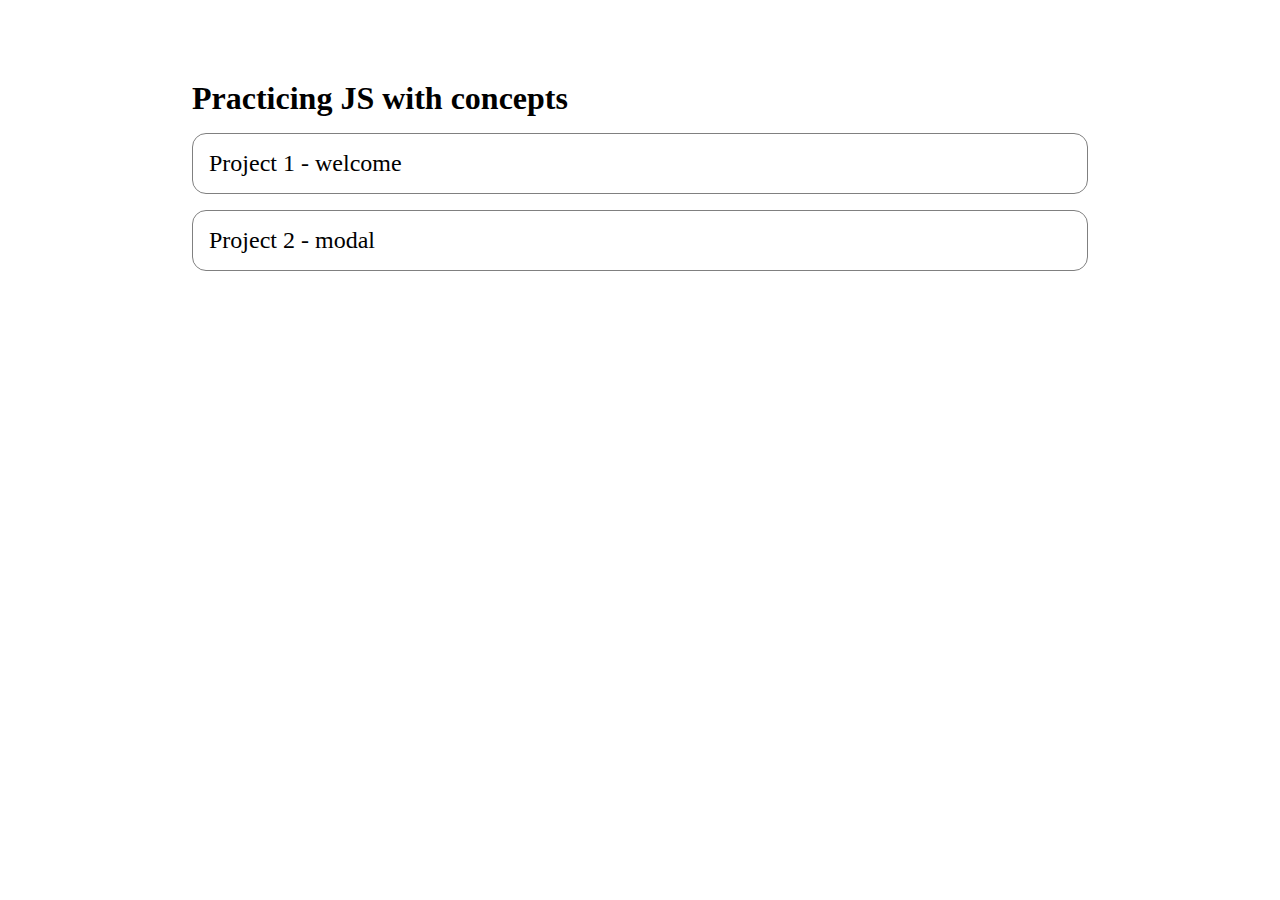
<file: index.html>
<!DOCTYPE html>
<html lang="en">
<head>
    <meta charset="UTF-8">
    <meta name="viewport" content="width=device-width, initial-scale=1.0">
    <title>js conceptual projects</title>
    <link href="styles.css" rel="stylesheet"/>
</head>
<body>
    <h1>Practicing JS with concepts</h1>
    <div class="project">
        <a href="./01-welcome/index.html">Project 1 - welcome</a>
        
    </div>
    <div class="project">
        <a href="./02-modal/index.html">Project 2 - modal</a>
    </div>
    
</body>
</html>
</file>
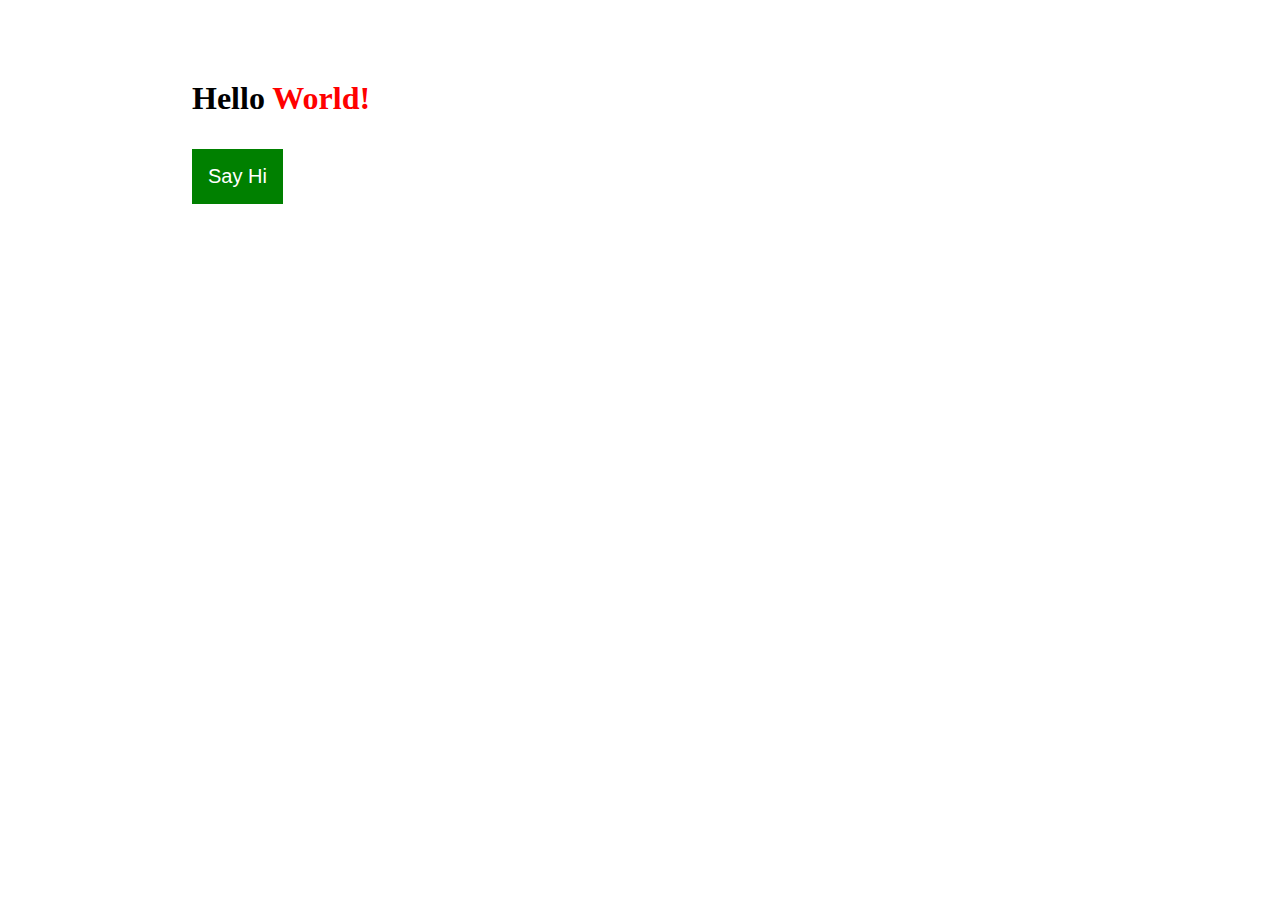
<file: 01-welcome/index.html>
<!DOCTYPE html>
<html lang="en">
<head>
    <meta charset="UTF-8">
    <meta name="viewport" content="width=device-width, initial-scale=1.0">
    <title>01 welcome</title>
    <link href="styles.css" rel="stylesheet"/>
    <link href="../styles.css" rel="stylesheet"/>
</head>
<body>
    <h1>Hello  <span id="name">World!</span></h1>
    <button >Say Hi</button>

    <script src="script.js"></script>
</body>
</html> 


<!-- <button onclick="displayAlert()">Say Hi</button> -->
</file>
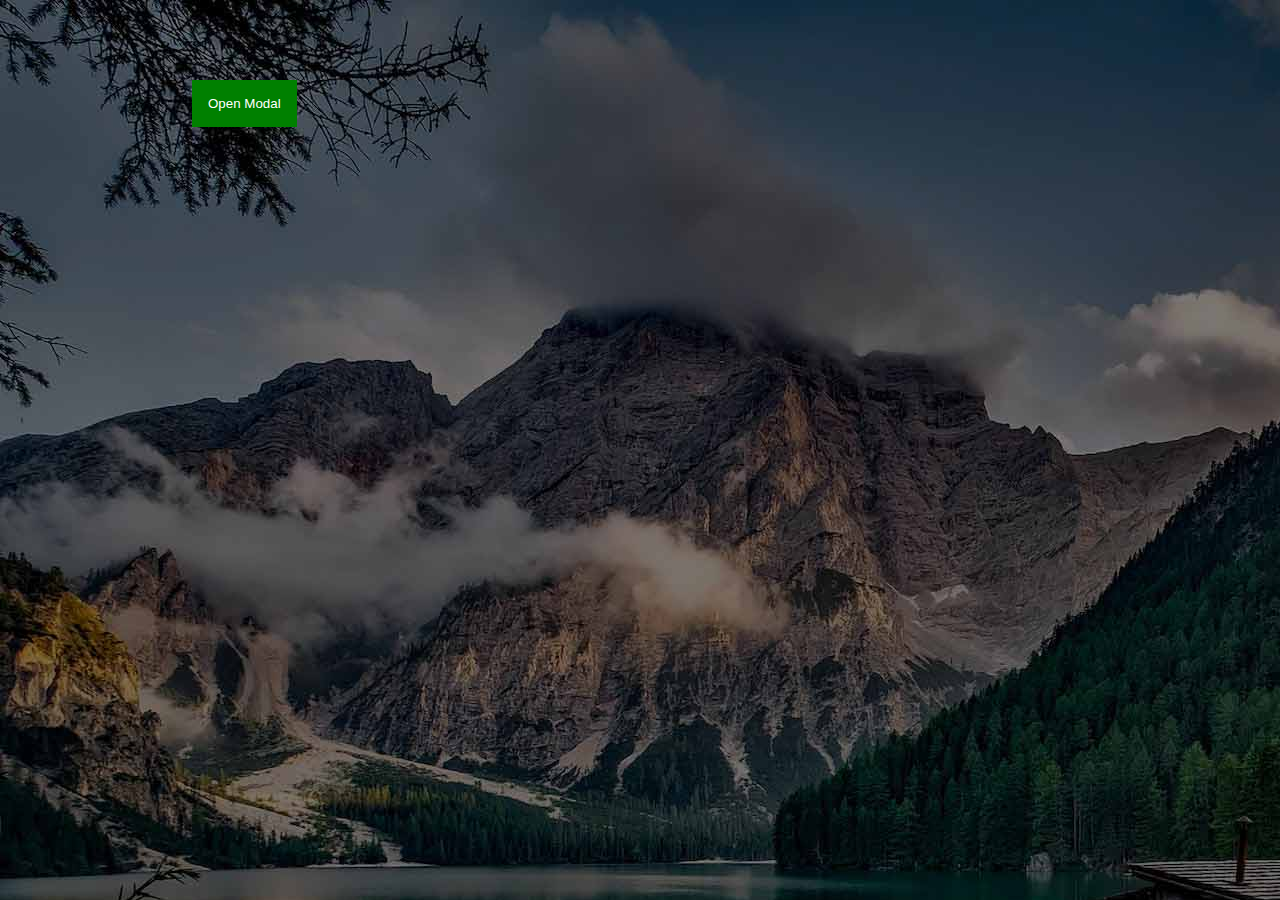
<file: 02-modal/index.html>
<!DOCTYPE html>
<html lang="en">

<head>
    <meta charset="UTF-8">
    <meta name="viewport" content="width=device-width, initial-scale=1.0">
    <title>02 modal</title>
    <link href="styles.css" rel="stylesheet" />
    <link href="../styles.css" rel="stylesheet" />
</head>

<body>
    <button id="open-modal">Open Modal</button>


    <div class="modal">
        <div class="modal-overlay"></div>
        <div class="modal-content">
            <h1>Hello world</h1>
            <p>CLick anywhere on the modal to close it</p>
        </div>

    </div>


    <script src="script.js"></script>
</body>

</html>
</file>
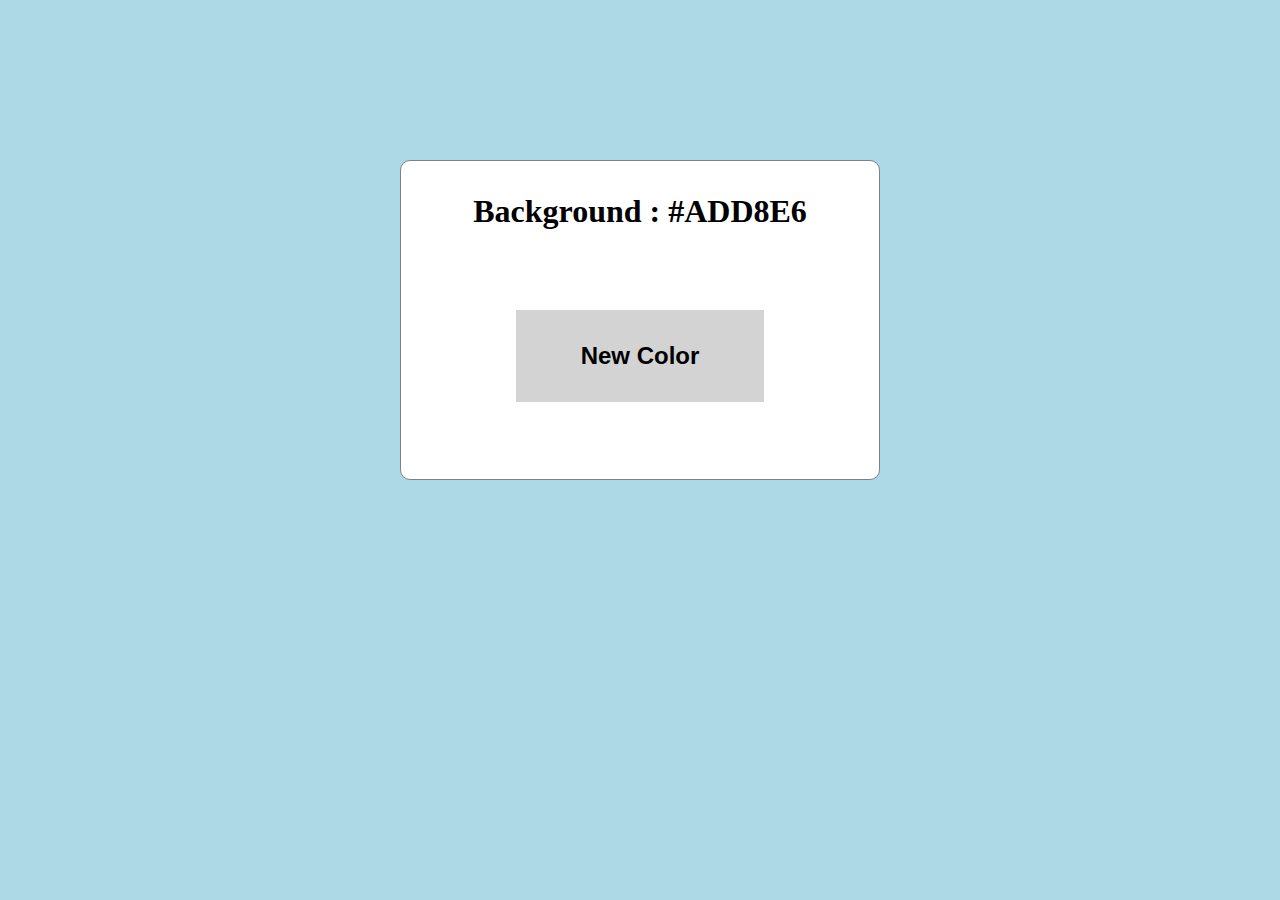
<file: 03-color-flipper/index.html>
<!DOCTYPE html>
<html lang="en">
<head>
    <meta charset="UTF-8">
    <meta name="viewport" content="width=device-width, initial-scale=1.0">
    <title>color flipper</title>
    <link href="styles.css" rel="stylesheet" />
    <link href="../styles.css" rel="stylesheet" />

</head>
<body>
    <div>
        <div class="box">
            <h1>Background : <span class="color-span">#ADD8E6</span></h1>
            <button id="color-btn">New Color</button>
        </div>
    </div>
    <script src="script.js"></script>
</body>
</html>
</file>
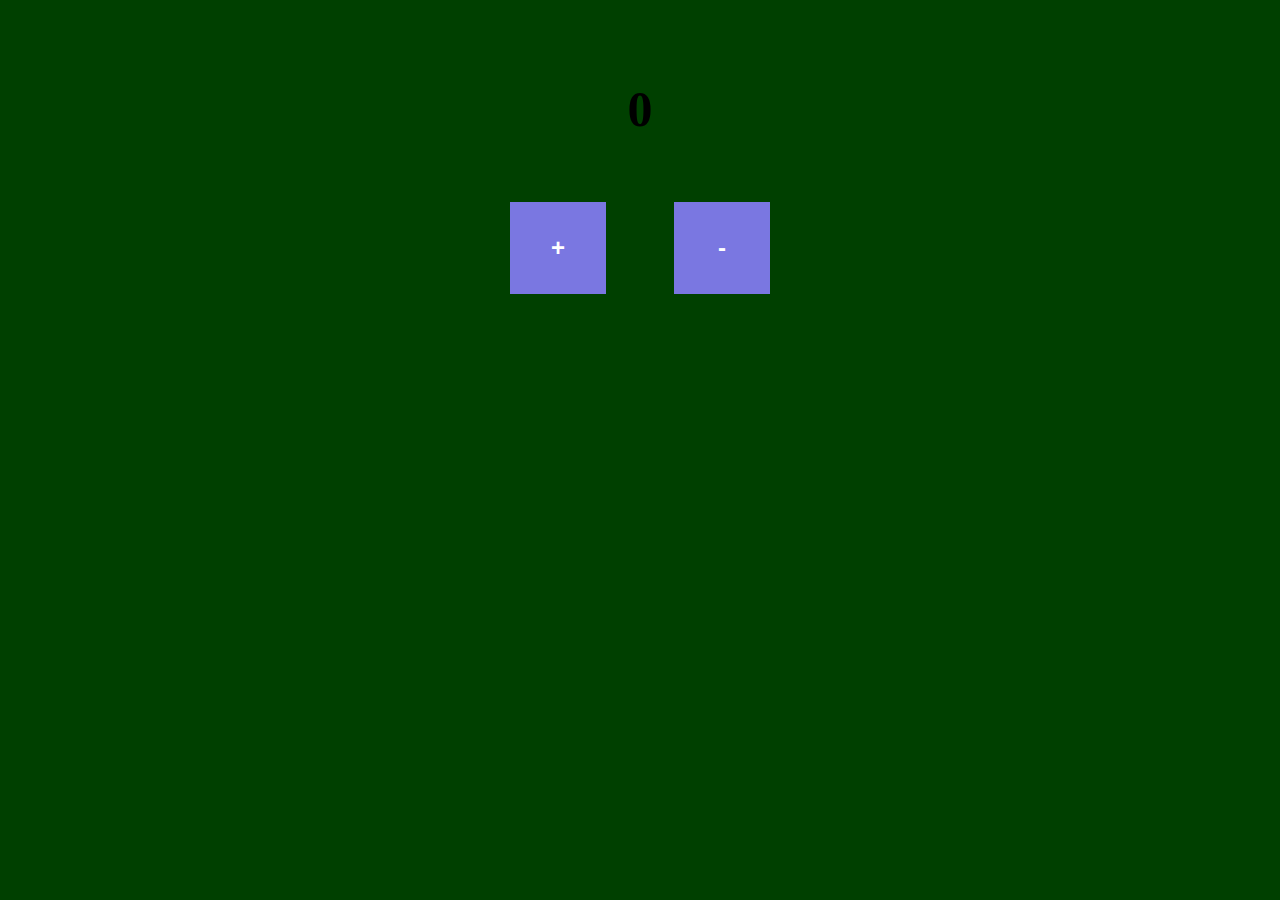
<file: 04-counter/index.html>
<!DOCTYPE html>
<html lang="en">
<head>
    <meta charset="UTF-8">
    <meta name="viewport" content="width=device-width, initial-scale=1.0">
    <title>04-counter</title>
    <link href="styles.css" rel="stylesheet" />
    <link href="../styles.css" rel="stylesheet" />
</head>
<body>

    <div class="counter-box">
        <h1>0</h1>
        <button id="increment">+</button>
        <button  id="decrement">-</button>
    </div>
    
    <script src="script.js"></script>
</body>
</html>
</file>
<file: styles.css>
*{
    margin: 0;
    padding:0;
    box-sizing: border-box;
}

body{
    margin: 5rem auto;
    width: 70%;
}

.project{
    margin: 1rem 0;
    padding: 1rem;
    width: 100%;
    border: 1px solid gray;
    font-size: 24px;
    border-radius: 14px;
}

a{
    color: black;
    text-decoration: none;
}
</file>
<file: 01-welcome/styles.css>
button{
    margin: 2rem 0;
    padding: 1rem;
    background-color: rgb(0, 128, 0);
    border:none;
    color: white;
    font-size: 20px;
}

span{
    color: red
}
</file>
<file: 02-modal/styles.css>
body{
    background-image: url('background.jpg');
}

#open-modal{
    padding: 1rem;
    color: white;
    background-color: green;
    border:none;
    cursor: pointer;
}


.modal{
    position: absolute;
    top:0;
    bottom: 0;
    left: 0;
    right:0;
    height: 100vh;
    display: none;
    justify-content: center;
    align-items: center;
}


.modal-overlay{
    position: absolute;
    top:0;
    bottom: 0;
    left: 0;
    right:0;
    background-color: rgba(0, 0, 0, 0.2);
}


.modal-content{
    position: relative;
    background-color: white;
    cursor: pointer;
    padding: 4rem;
}

.modal.open{
    display: flex
}
</file>
<file: 03-color-flipper/styles.css>
.box{
    margin: 10rem auto;
    width: 30rem;
    border: 1px solid gray;
    padding: 2rem;
    height: 20rem;
    border-radius: 10px;
    text-align: center;
    background-color: white;
}

#color-btn{
    padding: 2rem;
    width: 60%;
    font-weight: bolder;
    font-size: 24px;
    margin: 5rem 0;
    background-color: lightgray;
    border:none;
    cursor: pointer;
}

body{
    background-color: #ADD8E6;
    transition: background-color 1s
}
</file>
<file: 04-counter/styles.css>
.counter-box{
    text-align: center;
}

h1{
    margin: 2rem 0;
    font-size: 50px;
}

button{
    padding: 2rem;
    margin: 2rem;
    background-color: rgb(122, 119, 225);
    border: none;
    width: 6rem;
    color: white;
    font-size: 24px;
    font-weight: bolder;
    cursor: pointer;
}
</file>
